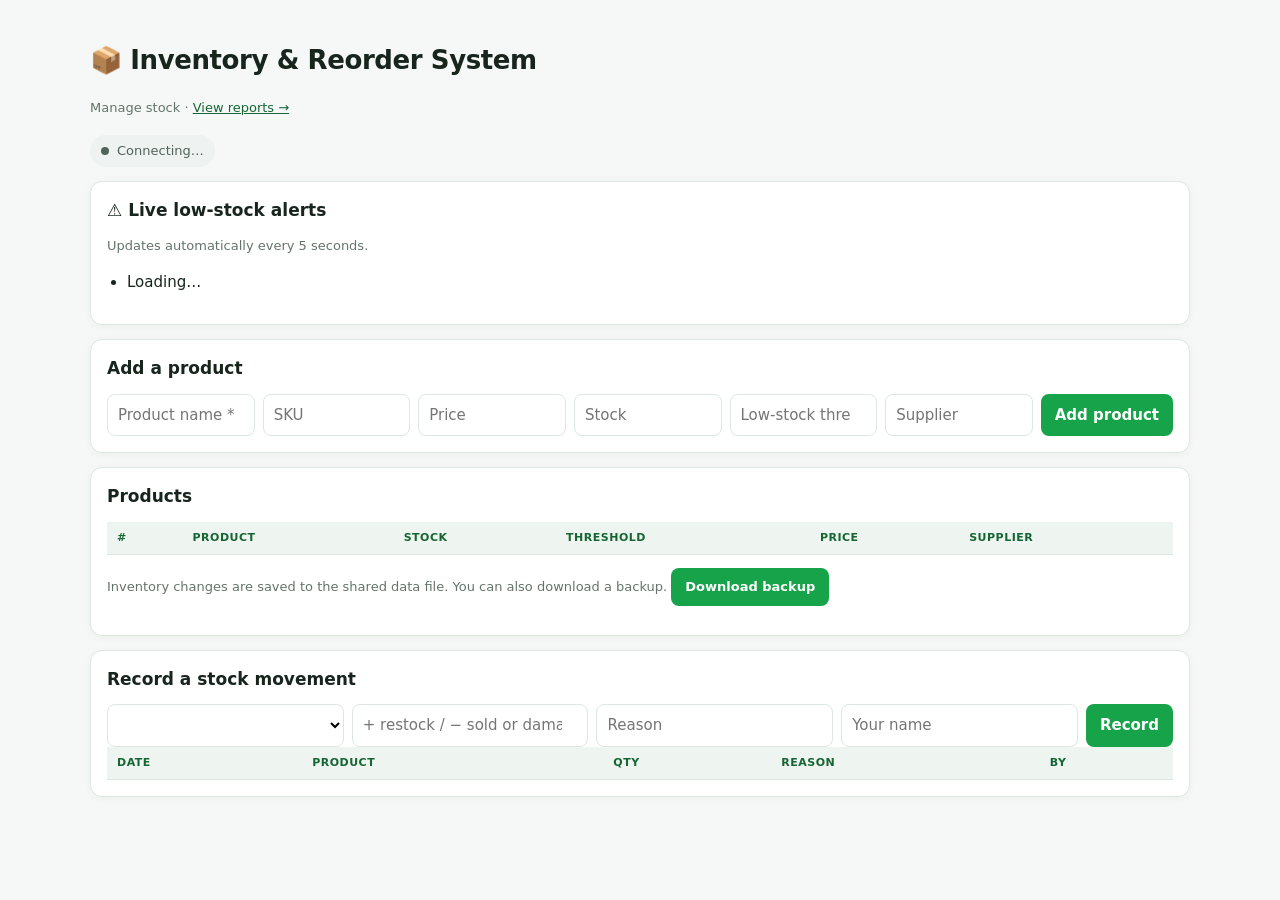
<file: members/thomas/index.html>
<!DOCTYPE html>
<!-- Owner: Miss Thomas. Keep the IDs because app.js uses them. -->
<html lang="en">
  <head>
    <meta charset="utf-8">
    <meta name="viewport" content="width=device-width, initial-scale=1">
    <title>Inventory &amp; Reorder System</title>
    <!-- Shared styles are maintained by Mr. Daniel. -->
    <link rel="stylesheet" href="/members/daniel/style.css">
  </head>
  <body>
    <header>
      <h1>📦 Inventory &amp; Reorder System</h1>
      <p class="mut">Manage stock · <a href="/reports">View reports →</a></p>
    </header>

    <main>
      <!-- Connection and low-stock messages are updated by app.js. -->
      <p id="app-message" class="app-status connecting" role="status" aria-live="polite">
        Connecting…
      </p>
      <section class="panel">
        <h2>⚠️ Live low-stock alerts</h2>
        <p class="mut">Updates automatically every 5 seconds.</p>
        <p id="live-alert" class="live-alert" role="alert" aria-live="assertive" hidden></p>
        <ul id="alert-list" aria-live="polite"><li>Loading…</li></ul>
      </section>

      <!-- Product fields must keep the names read by app.js. -->
      <section class="panel">
        <h2>Add a product</h2>
        <form class="row" id="add-product">
          <input name="name" placeholder="Product name *" required>
          <input name="sku" placeholder="SKU">
          <input name="price" type="number" min="0" step="0.01" placeholder="Price">
          <input name="stock" type="number" min="0" placeholder="Stock">
          <input name="threshold" type="number" min="0" placeholder="Low-stock threshold">
          <input name="supplier" placeholder="Supplier">
          <button type="submit">Add product</button>
        </form>
      </section>

      <section class="panel">
        <h2>Products</h2>
        <table>
          <thead>
            <tr>
              <th>#</th><th>Product</th><th>Stock</th>
              <th>Threshold</th><th>Price</th><th>Supplier</th>
            </tr>
          </thead>
          <tbody id="product-rows"></tbody>
        </table>
        <p class="mut">
          Inventory changes are saved to the shared data file. You can also download a backup.
          <button id="export-data" class="ghost" type="button">Download backup</button>
        </p>
      </section>

      <!-- Positive quantities add stock; negative quantities remove it. -->
      <section class="panel">
        <h2>Record a stock movement</h2>
        <form class="row" id="add-movement">
          <select id="movement-product" name="product_id" aria-label="Product"></select>
          <input name="qty" type="number" placeholder="+ restock / − sold or damaged" required>
          <input name="reason" placeholder="Reason">
          <input name="by" placeholder="Your name">
          <button type="submit">Record</button>
        </form>
        <table>
          <thead>
            <tr><th>Date</th><th>Product</th><th>Qty</th><th>Reason</th><th>By</th></tr>
          </thead>
          <tbody id="movement-rows"></tbody>
        </table>
      </section>
    </main>

    <!-- Browser behavior is maintained by Mr. Peter. -->
    <script src="/members/peter/app.js"></script>
  </body>
</html>
</file>
<file: members/daniel/style.css>
/* Owner: Mr. Daniel · shared appearance for the inventory page. */
:root {
  color-scheme: light;
  --green: #166534;
  --line: #dce7df;
  --muted: #64746a;
}

/* Use one box model and a calm page background throughout the app. */
* {
  box-sizing: border-box;
}

body {
  margin: 0;
  padding: 24px;
  background: #f5f8f6;
  color: #17251c;
  font: 15px/1.5 system-ui, sans-serif;
}

/* Keep the main content centered and readable on wide screens. */
header {
  margin: 0 auto 18px;
  max-width: 1100px;
}

main {
  max-width: 1100px;
  margin: auto;
}

h1 {
  font-size: 26px;
  letter-spacing: -.4px;
}

h2 {
  margin: 0 0 12px;
  font-size: 17px;
}

a {
  color: var(--green);
}

.mut {
  color: var(--muted);
  font-size: 13px;
}

.panel {
  margin-bottom: 14px;
  padding: 16px;
  background: white;
  border: 1px solid var(--line);
  border-radius: 12px;
  box-shadow: 0 2px 8px #1432230a;
}

/* Forms wrap onto new lines when the screen is narrow. */
.row {
  display: flex;
  flex-wrap: wrap;
  gap: 8px;
}

.row input,
.row select {
  flex: 1;
  min-width: 130px;
}

input,
select {
  padding: 9px 10px;
  border: 1px solid var(--line);
  border-radius: 8px;
  background: white;
  font: inherit;
}

input:focus,
select:focus {
  outline: 2px solid #22a653;
  outline-offset: 1px;
}

button {
  padding: 9px 14px;
  border: 0;
  border-radius: 8px;
  background: #16a34a;
  color: white;
  font: inherit;
  font-weight: 700;
  cursor: pointer;
}

button:hover {
  background: var(--green);
}

/* Shared table styling for the inventory page. */
table {
  width: 100%;
  border-collapse: collapse;
}

th,
td {
  padding: 8px 10px;
  border-bottom: 1px solid var(--line);
  text-align: left;
  font-size: 14px;
}

th {
  background: #eef4ef;
  color: var(--green);
  font-size: 11px;
  letter-spacing: .5px;
  text-transform: uppercase;
}

tr:last-child td {
  border-bottom: 0;
}

.tag {
  padding: 2px 8px;
  border-radius: 999px;
  font-size: 11px;
  font-weight: 700;
}

.tag.low {
  background: #f8dfdc;
  color: #a6322b;
}

.tag.ok {
  background: #dff4e9;
  color: #146441;
}

.alert {
  padding: 8px 12px;
  border: 1px solid #f3deb4;
  border-radius: 10px;
  background: #fff1d8;
  color: #a76509;
}

.app-status {
  display: inline-flex;
  align-items: center;
  gap: 8px;
  margin: 0 0 14px;
  padding: 6px 11px;
  border-radius: 999px;
  font-size: 13px;
}

.app-status::before {
  width: 8px;
  height: 8px;
  border-radius: 50%;
  background: currentColor;
  content: "";
}

.app-status.notice {
  background: #e4f5e9;
  color: #14532d;
}

.app-status.connecting {
  background: #eef2f0;
  color: #52645a;
}

.app-status.connecting::before {
  animation: pulse 1.2s infinite;
}

.app-status.alert {
  background: #fff1d8;
  color: #a76509;
}

@keyframes pulse {
  50% {
    opacity: .3;
  }
}

#alert-list {
  padding-left: 20px;
}

/* Stack form fields and allow tables to scroll on small screens. */
@media (max-width: 600px) {
  body {
    padding: 12px;
  }

  .row input,
  .row select {
    min-width: 100%;
  }

  .panel {
    padding: 12px;
    overflow-x: auto;
  }

  table {
    min-width: 560px;
  }
}
</file>
